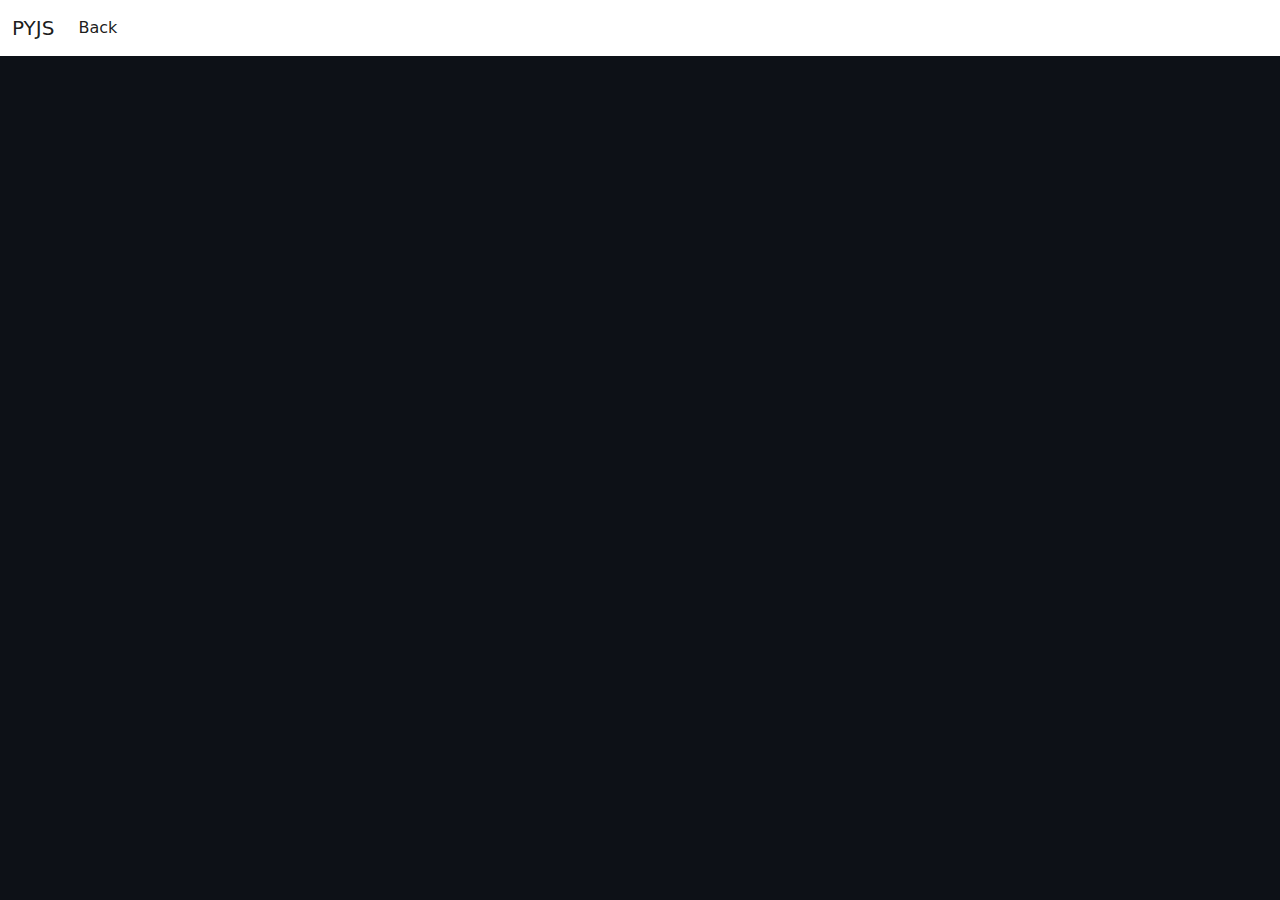
<file: frontend/account_content_site/account_content.html>
<!DOCTYPE html>
<html lang="de">

<head>
    <meta charset="utf-8">
    <meta name="viewport" content="width=device-width, initial-scale=1.0, shrink-to-fit=no">
    <title>PYJS Account Content</title>
    <link rel="stylesheet" href="assets/bootstrap/css/bootstrap.min.css">
    <link rel="stylesheet" href="assets/css/styles.css">
    <link rel="stylesheet" href="assets/css/button.css">
    
</head>

<body>
    <nav class="navbar navbar-light navbar-expand-md">
        <div class="container-fluid"><a class="navbar-brand" href="#">PYJS</a><button data-bs-toggle="collapse" class="navbar-toggler" data-bs-target="#navcol-1"><span class="visually-hidden">Toggle navigation</span><span class="navbar-toggler-icon"></span></button>
            <div class="collapse navbar-collapse" id="navcol-1">
                <ul class="navbar-nav">
                    <li class="nav-item"><a id="home" class="nav-link active" href="../account_site/account.html">Back</a></li>
                </ul>
            </div>
        </div>
    </nav>
   
<div class="mainbackground" >
    <div id="content_div" style="padding: 0px;padding-bottom: 5px;margin-bottom: 182px;color: white;background-color: rgb(13, 17, 23);padding-top: 10px;padding-right: 5px;padding-left: 5px;">
        <script src="assets/js/content_get.js"></script>

        <script src="assets/js/display_content.js"></script>

    </div>
    
</div>
        <style>
        @media (min-width: 1200px) {
            #content_div {
                margin: auto;
                width: 45%;

            }
        }
            .mainbackground {
                background-color: rgb(13, 17, 23);
            }
    </style>


    <script src="assets/bootstrap/js/bootstrap.min.js"></script>
</body>

</html>
</file>
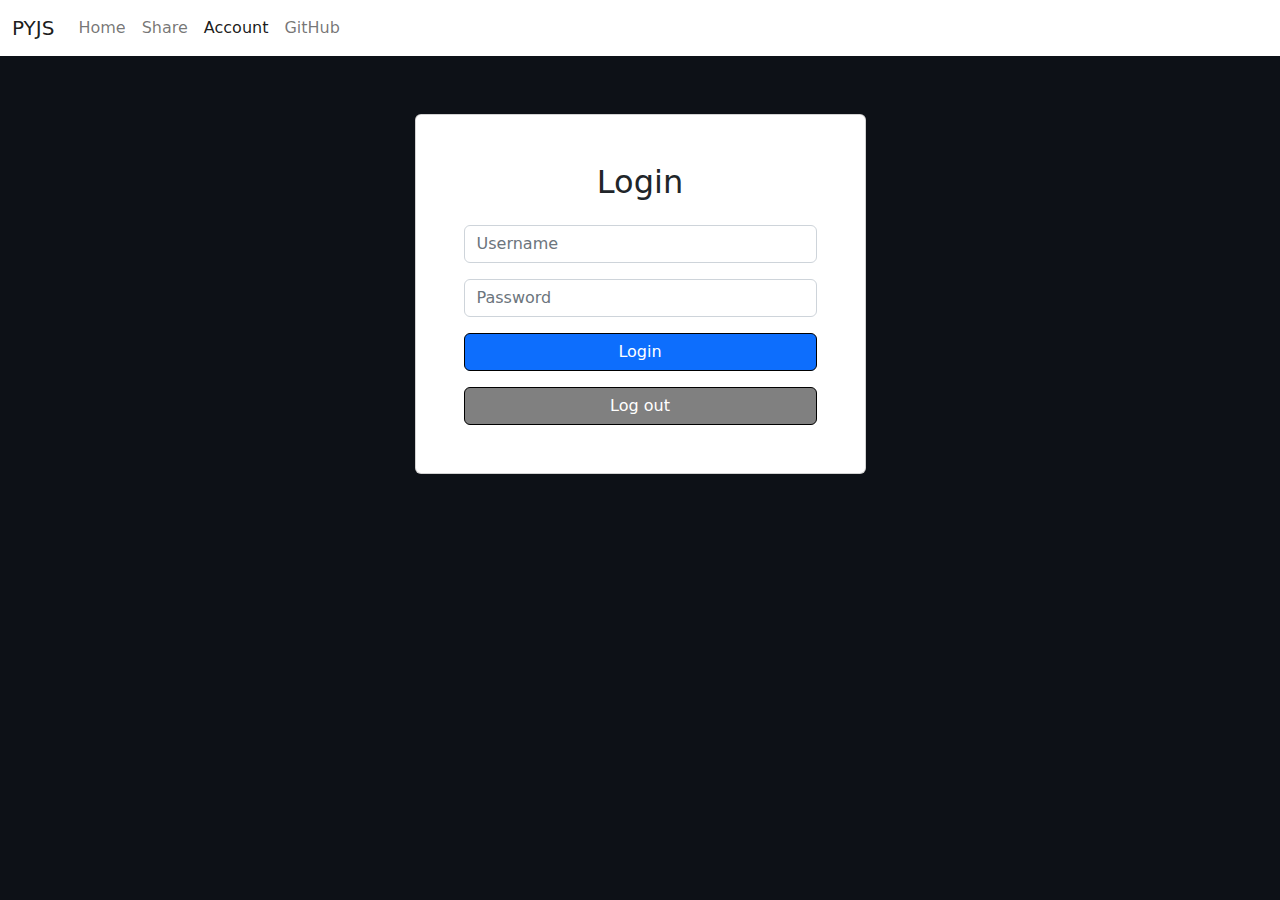
<file: frontend/account_site/account.html>
<!DOCTYPE html>
<html lang="en">

<head>
    <meta charset="utf-8">
    <meta name="viewport" content="width=device-width, initial-scale=1.0, shrink-to-fit=no">
    <title>PYJS Share Code</title>
    <link rel="stylesheet" href="assets/bootstrap/css/bootstrap.min.css">
    <link rel="stylesheet" href="assets/css/styles.css">
</head>

<body>
    <nav class="navbar navbar-light navbar-expand-md">
        <div class="container-fluid"><a class="navbar-brand" href="#">PYJS</a><button data-bs-toggle="collapse" class="navbar-toggler" data-bs-target="#navcol-1"><span class="visually-hidden">Toggle navigation</span><span class="navbar-toggler-icon"></span></button>
            <div class="collapse navbar-collapse" id="navcol-1">
                <ul class="navbar-nav">
                    <li class="nav-item"><a id="test" class="nav-link" href="../home_site/index.html">Home</a></li>
                    <li class="nav-item"><a class="nav-link" href="../share_site/share.html">Share</a></li>
                    <li class="nav-item"><a class="nav-link active" href="#">Account</a></li>
                    <li class="nav-item"><a class="nav-link" href="https://github.com/lucabln05/PYJS">GitHub</a></li>
                    
                </ul>
            </div>
        </div>
    </nav>
    <div style="padding: 0px;padding-bottom: 5px;margin-bottom: 182px;color: white;background-color: rgb(13, 17, 23);padding-top: 10px;padding-right: 5px;padding-left: 5px;">
        <section class="position-relative py-4 py-xl-5" style="height: 530px;">
            <div class="container position-relative">
                <div class="row d-flex justify-content-center">
                    <div class="col-md-8 col-lg-6 col-xl-5 col-xxl-4">
                        <div class="card mb-5">
                            <div class="card-body p-sm-5">
                                <h2 class="text-center text-dark mb-4" id="login_title">Login</h2>
                                    <div class="mb-3"><input class="form-control" type="text" id="input_user" name="username" placeholder="Username"></div>
                                    <div class="mb-3"><input class="form-control" type="password" id="input_password" name="password" placeholder="Password"></div>
                                    <div><button class="btn btn-primary d-block w-100" id="login_button" style="border-color: black;" onclick="login_request();">Login</button></div>
                                    <p id='login_message' style="color: green;"></p>
                                    <p id='logged_in_username' style="color: green;"></p>
                                    <div><button class="btn btn-primary d-block w-100" id="logout" style="border-color: black; background-color: grey;" onclick="logout_();">Log out</button></div>
                            </div>
                        </div>
                    </div>
                </div>
            </div>
        </section>
    </div>
    <script src="assets/js/check_if_login.js"></script>
    <script src="assets/js/login_request.js"></script>
    <script src="assets/js/log_out.js"></script>
</body>

</html>
</file>
<file: frontend/account_content_site/assets/css/styles.css>
html {
  color: white;
  background-color: rgb(13, 17, 23);
}
</file>
<file: frontend/account_content_site/assets/css/button.css>
.glow-on-hover {
    width: 100%;
    height: 50px;
    border: none;
    outline: none;
    color: #fff;
    background: #111;
    cursor: pointer;
    position: relative;
    z-index: 0;
    border-radius: 10px;
}

.glow-on-hover:before {
    content: '';
    background: linear-gradient(45deg, #ff0000, #ff7300, #fffb00, #48ff00, #00ffd5, #002bff, #7a00ff, #ff00c8, #ff0000);
    position: absolute;
    top: -2px;
    left:-2px;
    background-size: 400%;
    z-index: -1;
    filter: blur(5px);
    width: calc(100% + 4px);
    height: calc(100% + 4px);
    animation: glowing 20s linear infinite;
    opacity: 0;
    transition: opacity .3s ease-in-out;
    border-radius: 10px;
}

.glow-on-hover:active {
    color: #000
}

.glow-on-hover:active:after {
    background: transparent;
}

.glow-on-hover:hover:before {
    opacity: 1;
}

.glow-on-hover:after {
    z-index: -1;
    content: '';
    position: absolute;
    width: 100%;
    height: 100%;
    background: #111;
    left: 0;
    top: 0;
    border-radius: 10px;
}

@keyframes glowing {
    0% { background-position: 0 0; }
    50% { background-position: 400% 0; }
    100% { background-position: 0 0; }
}
</file>
<file: frontend/account_site/assets/css/styles.css>
html {
  color: white;
  background-color: rgb(13, 17, 23);
}
</file>
